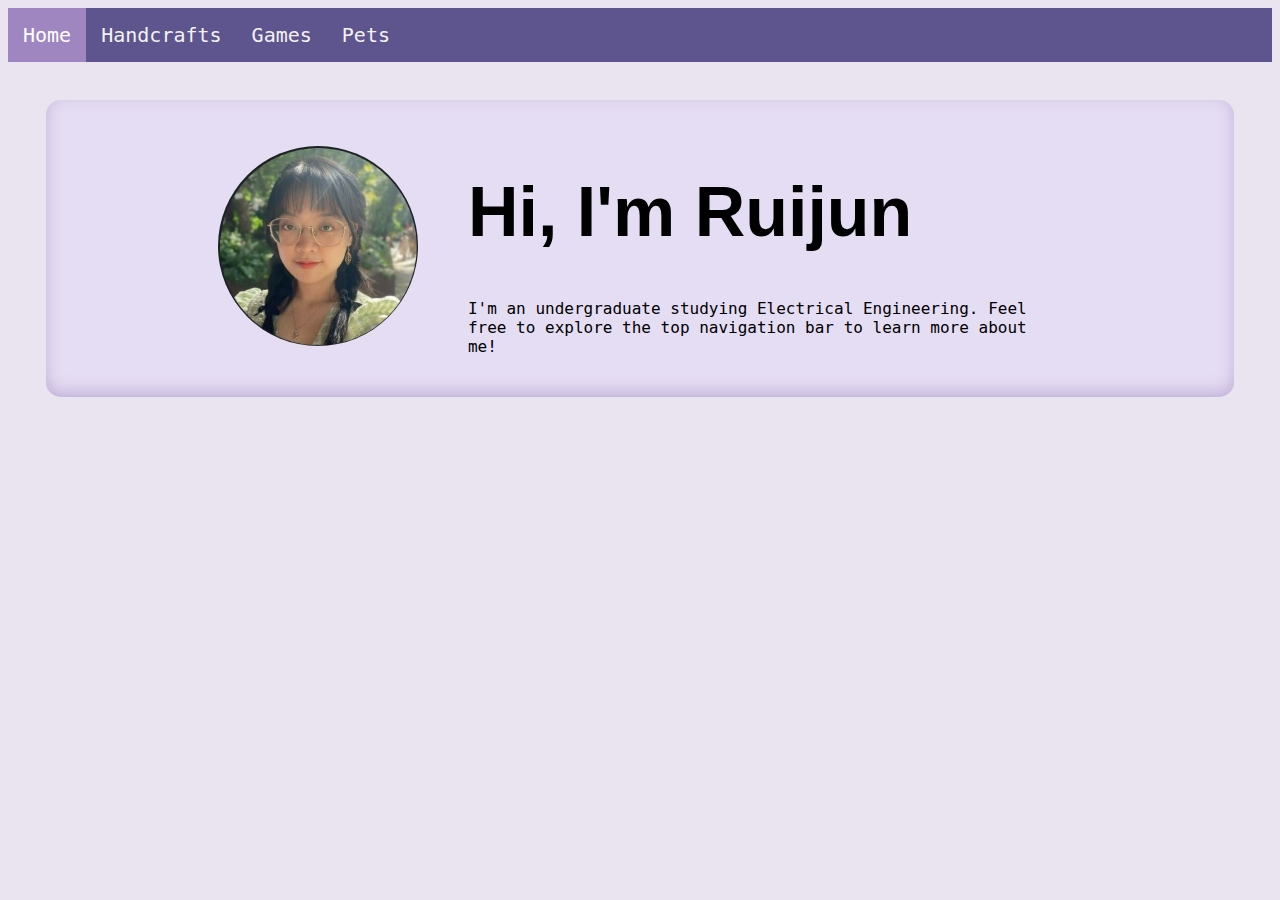
<file: index.html>
<!DOCTYPE html>

<html lang="en">
    <head>
        <!-- References used in this assignment:
            https://getbootstrap.com/docs/5.3/components/carousel/
            https://www.w3schools.com/howto/howto_js_topnav.asp
            https://getbootstrap.com/docs/4.1/layout/grid/#vertical-alignment
        -->

        <!-- Add Boostrap -->
        <meta charset="utf-8">
        <meta name="viewport" content="width=device-width, initial-scale=1">
        <link href="https://cdn.jsdelivr.net/npm/bootstrap@5.3.1/dist/css/bootstrap.min.css" rel="stylesheet" integrity="sha384-4bw+/aepP/YC94hEpVNVgiZdgIC5+VKNBQNGCHeKRQN+PtmoHDEXuppvnDJzQIu9" crossorigin="anonymous">
        <script src="https://cdn.jsdelivr.net/npm/bootstrap@5.3.1/dist/js/bootstrap.bundle.min.js" integrity="sha384-HwwvtgBNo3bZJJLYd8oVXjrBZt8cqVSpeBNS5n7C8IVInixGAoxmnlMuBnhbgrkm" crossorigin="anonymous"></script>

        <!-- Add CSS stylesheet -->
        <link href="styles.css" rel="stylesheet">

        <!-- Favicon -->
        <link rel="shortcut icon" href="images/favicon.png">

        <title>My Webpage</title>
    </head>
    <body>

        <!-- Top navigation bar -->
        <div class="topbar container-fluid">
            <a class="active" href="index.html">Home</a>
            <a href="handcrafts.html">Handcrafts</a>
            <a href="games.html">Games</a>
            <a href="pets.html">Pets</a>
        </div>

        <!-- Webpage content -->
        <div class="content container-fluid">
            <div class="flex-box profile">
                <!-- My profile picture -->
                <div class="profile-picture-box">
                    <img id="profile-picture" class="img-responsive" src="images/Myself.jpg" alt="images/Myself.jpg" width="200" height="200">
                </div>

                <!-- Self introduction -->
                <div class="profile-intro">
                    <h1 class="name">Hi, I'm Ruijun</h1>
                    <p class="self-intro">I'm an undergraduate studying Electrical Engineering. Feel free to explore the top navigation bar to learn more about me!</p>
                </div>
            </div>
        </div>

    </body>
</html>
</file>
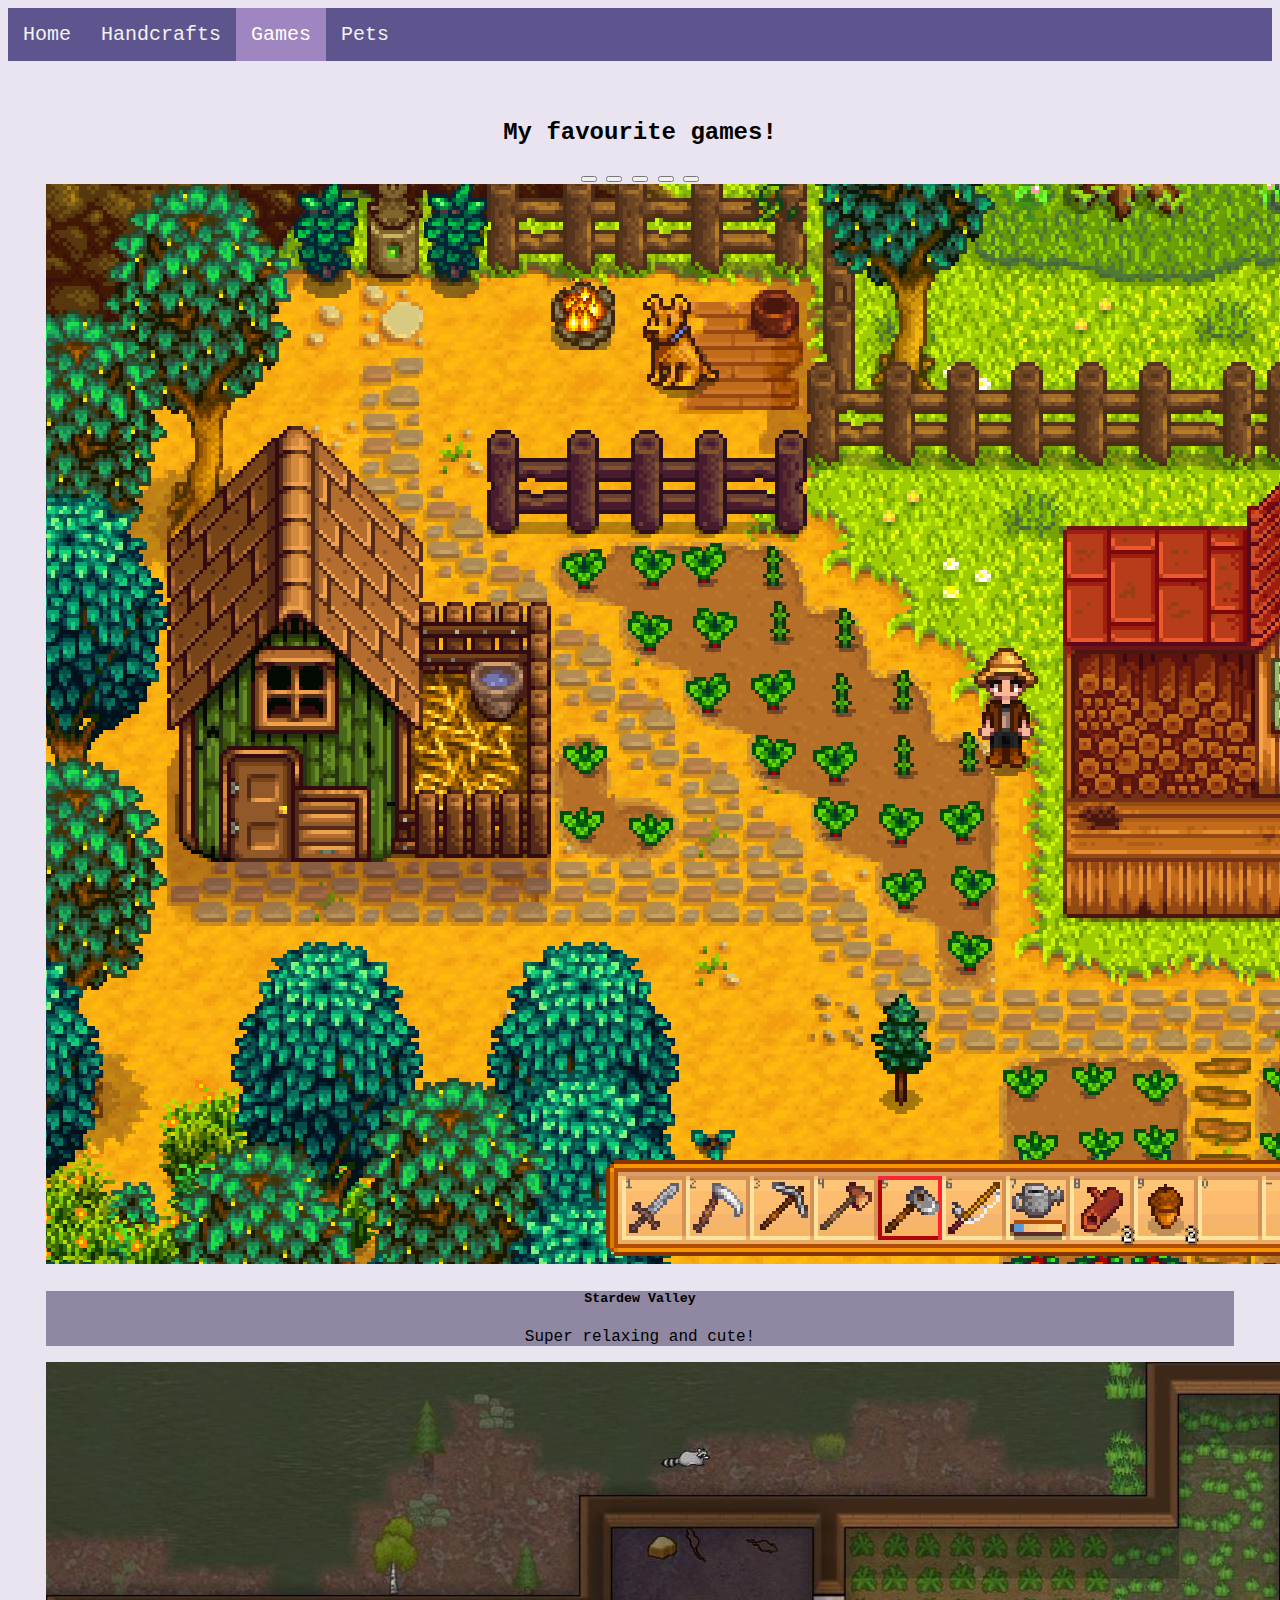
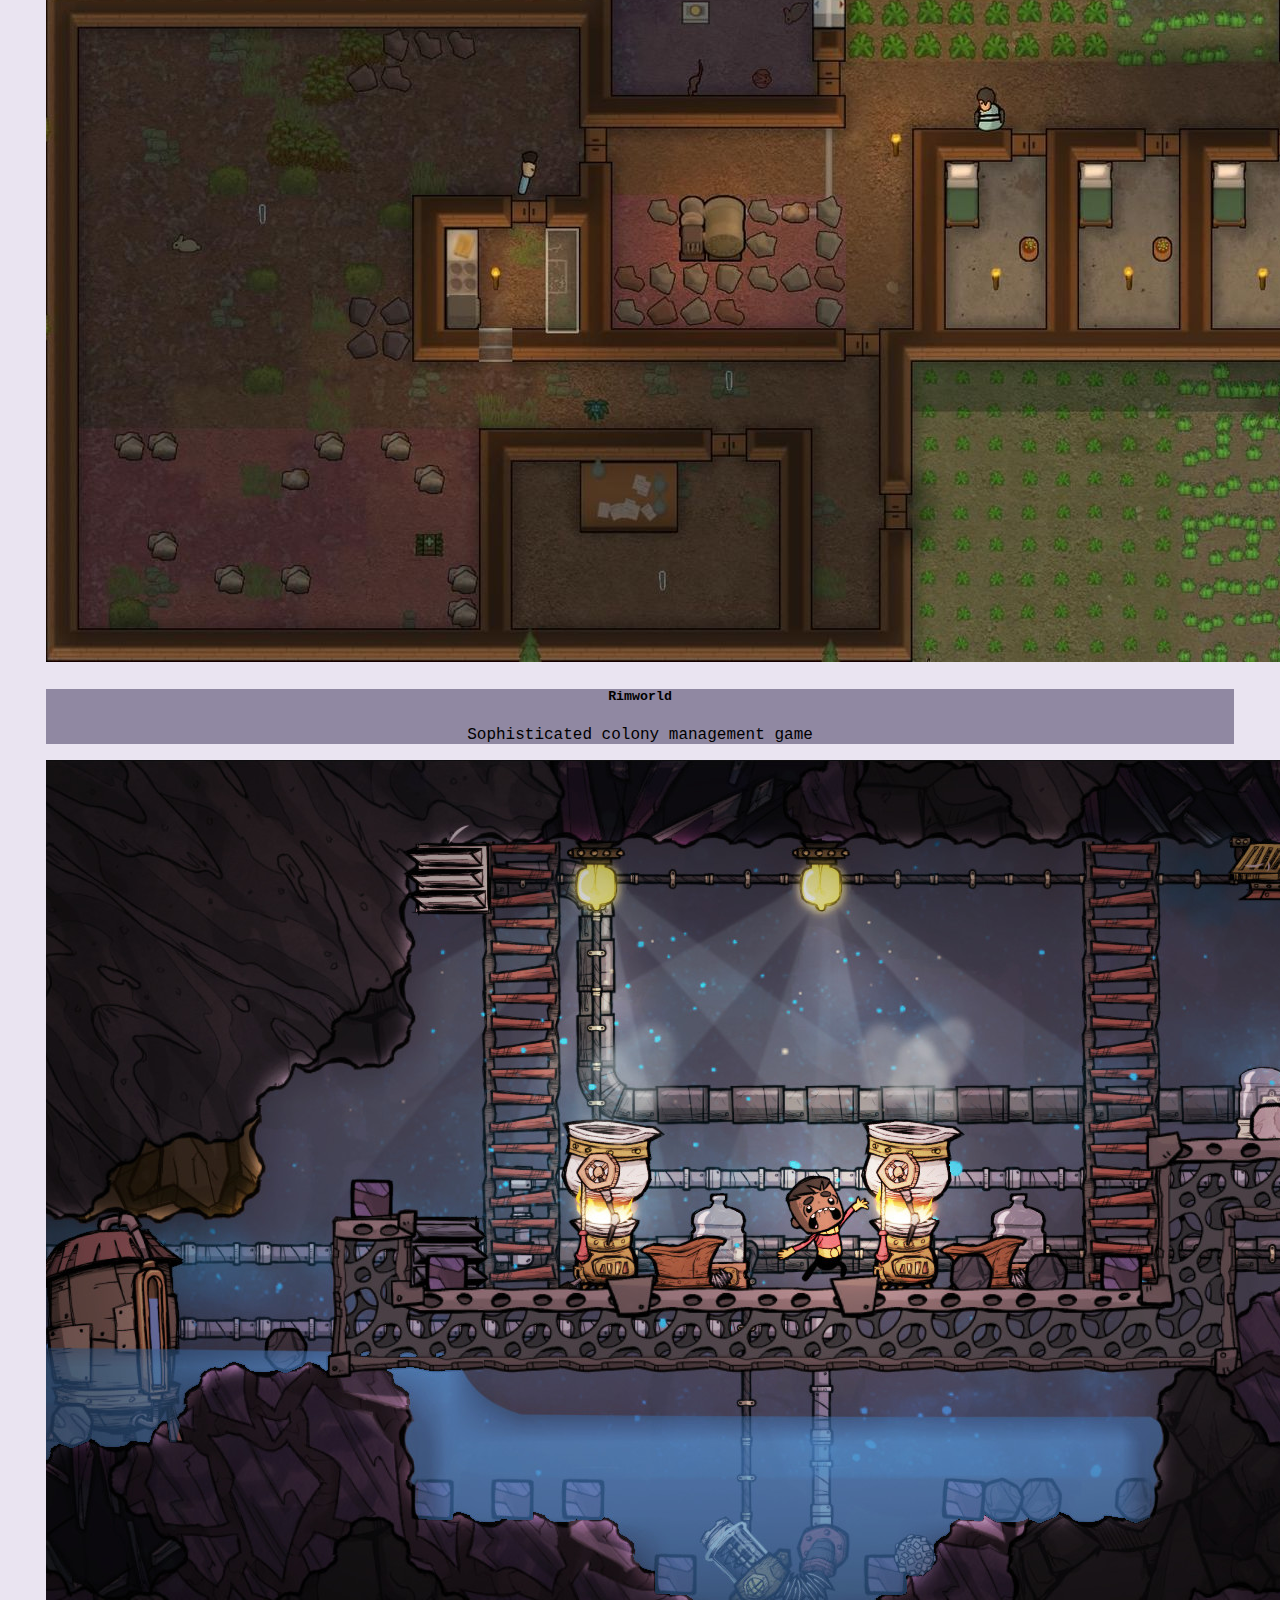
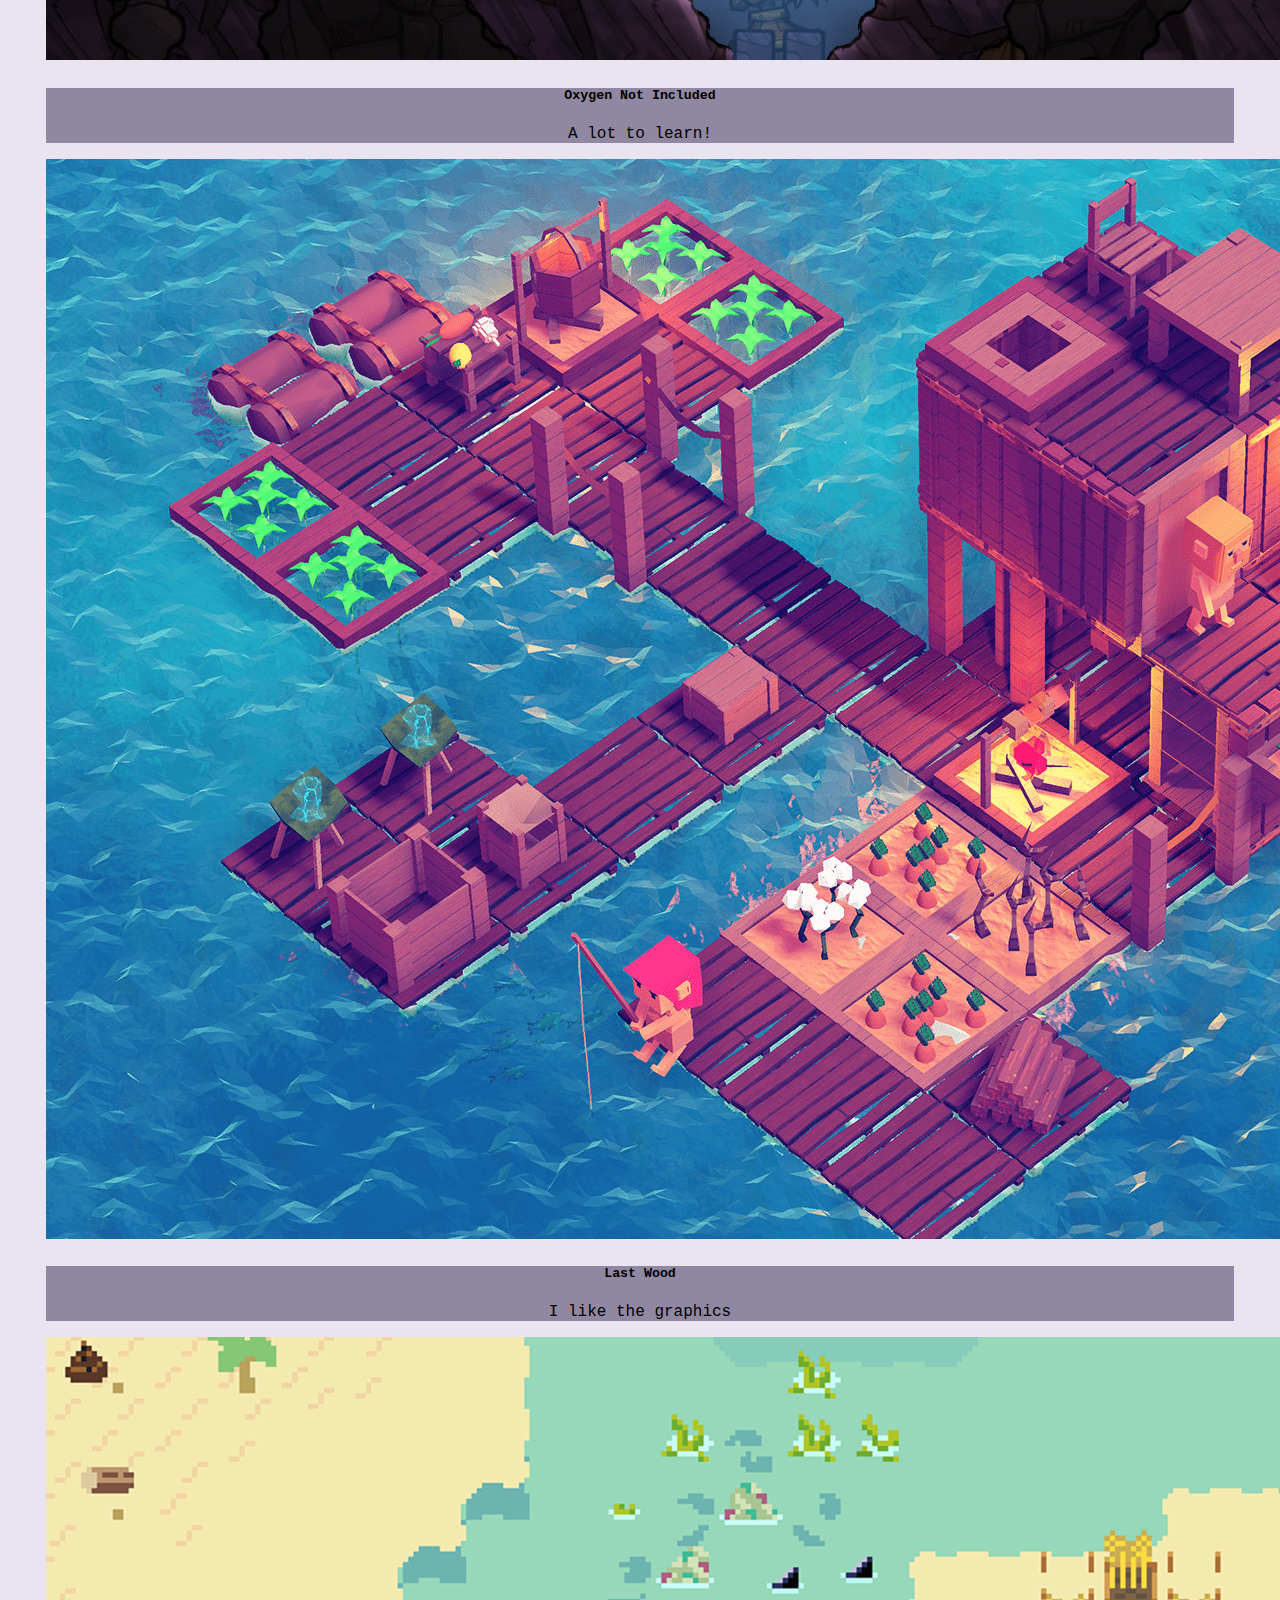
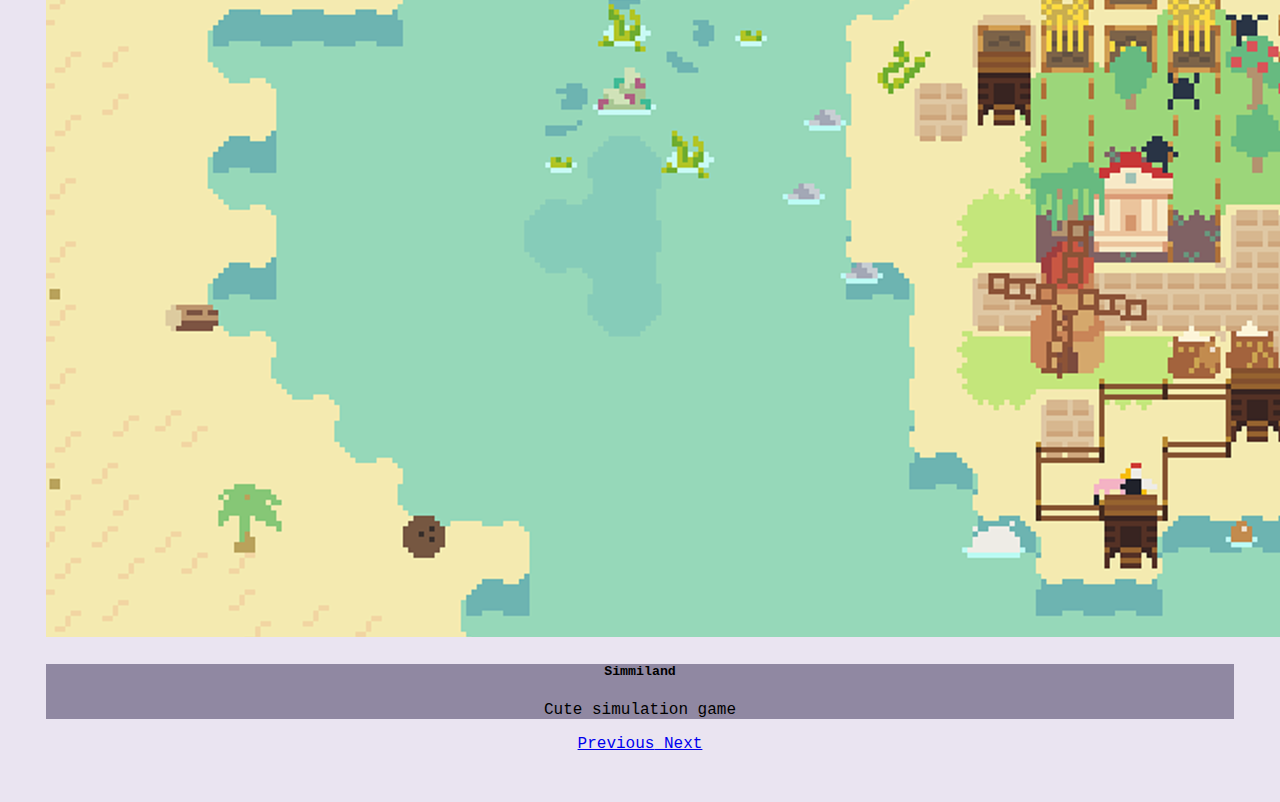
<file: games.html>
<!DOCTYPE html>

<html lang="en">
    <head>
        <!-- References used in this assignment:
            https://getbootstrap.com/docs/5.3/components/carousel/
            https://www.w3schools.com/howto/howto_js_topnav.asp
            https://getbootstrap.com/docs/4.1/layout/grid/#vertical-alignment
        -->
        
        <!-- Add Boostrap -->
        <meta charset="utf-8">
        <meta name="viewport" content="width=device-width, initial-scale=1">
        <link href="https://cdn.jsdelivr.net/npm/bootstrap@5.3.1/dist/css/bootstrap.min.css" rel="stylesheet" integrity="sha384-4bw+/aepP/YC94hEpVNVgiZdgIC5+VKNBQNGCHeKRQN+PtmoHDEXuppvnDJzQIu9" crossorigin="anonymous">
        <script src="https://cdn.jsdelivr.net/npm/bootstrap@5.3.1/dist/js/bootstrap.bundle.min.js" integrity="sha384-HwwvtgBNo3bZJJLYd8oVXjrBZt8cqVSpeBNS5n7C8IVInixGAoxmnlMuBnhbgrkm" crossorigin="anonymous"></script>

        <!-- Add CSS stylesheet -->
        <link href="styles.css" rel="stylesheet">

        <!-- Favicon -->
        <link rel="shortcut icon" href="images/favicon.png">

        <title>My Games</title>
    </head>
    <body>

        <div class="topbar container-fluid">
            <a href="index.html">Home</a>
            <a href="handcrafts.html">Handcrafts</a>
            <a class="active" href="games.html">Games</a>
            <a href="pets.html">Pets</a>
        </div>

        <div class="content container-fluid row">
            <h2>My favourite games!</h2>

            <!-- Carousel slide show of game pictures -->
            <div id="GameCarousel" class="carousel slide col-xl-9">

                <!-- Indicators -->
                <div class="carousel-indicators">
                    <button type="button" data-bs-target="#GameCarousel" data-bs-slide-to="0" class="active"></button>
                    <button type="button" data-bs-target="#GameCarousel" data-bs-slide-to="1"></button>
                    <button type="button" data-bs-target="#GameCarousel" data-bs-slide-to="2"></button>
                    <button type="button" data-bs-target="#GameCarousel" data-bs-slide-to="3"></button>
                    <button type="button" data-bs-target="#GameCarousel" data-bs-slide-to="4"></button>
                </div>

                <!-- Images in carousel -->
                <div class="carousel-inner">

                    <div class="carousel-item active">
                        <img class="d-block w-100" src="images/game1.jpg" alt="images/game1.jpg">
                        <div class="carousel-caption">
                            <h5>Stardew Valley</h5>
                            <p>Super relaxing and cute!</p>
                        </div>
                    </div>

                    <div class="carousel-item">
                        <img class="d-block w-100" src="images/game2.jpg" alt="images/game2.jpg">
                        <div class="carousel-caption">
                            <h5>Rimworld</h5>
                            <p>Sophisticated colony management game</p>
                        </div>
                    </div>

                    <div class="carousel-item">
                        <img class="d-block w-100" src="images/game3.jpg" alt="images/game3.jpg">
                        <div class="carousel-caption">
                            <h5>Oxygen Not Included</h5>
                            <p>A lot to learn!</p>
                        </div>
                    </div>

                    <div class="carousel-item">
                        <img class="d-block w-100" src="images/game4.jpg" alt="images/game4.jpg">
                        <div class="carousel-caption">
                            <h5>Last Wood</h5>
                            <p>I like the graphics</p>
                        </div>
                    </div>

                    <div class="carousel-item">
                        <img class="d-block w-100" src="images/game5.jpg" alt="images/game5.jpg">
                        <div class="carousel-caption">
                            <h5>Simmiland</h5>
                            <p>Cute simulation game</p>
                        </div>
                    </div>
                </div>

                <!-- Left and right controls -->
                <a class="carousel-control-prev" href="#GameCarousel" data-bs-slide="prev">
                    <span class="carousel-control-prev-icon" aria-hidden="true"></span>
                    <span class="visually-hidden">Previous</span>
                </a>
                <a class="carousel-control-next" href="#GameCarousel" data-bs-slide="next">
                    <span class="carousel-control-next-icon" aria-hidden="true"></span>
                    <span class="visually-hidden">Next</span>
                </a>
            </div>
        </div>

    </body>
</html>
</file>
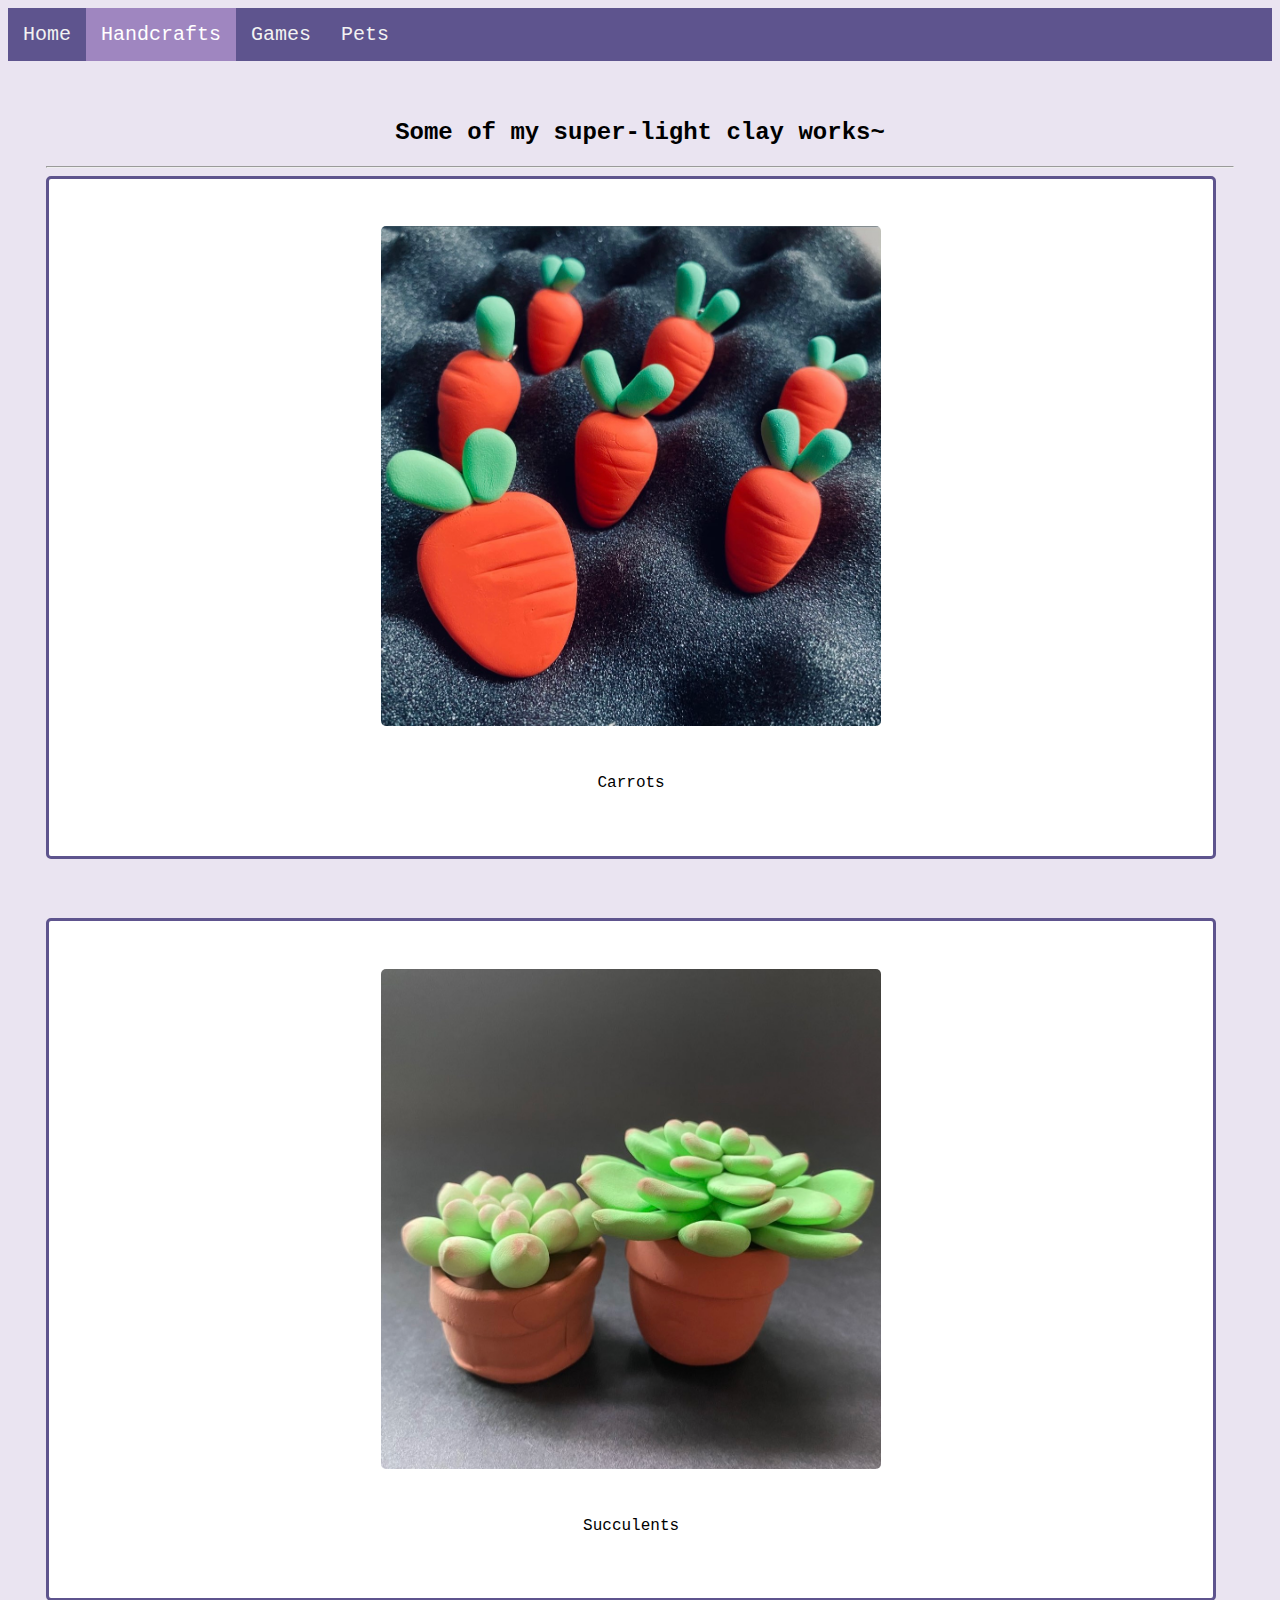
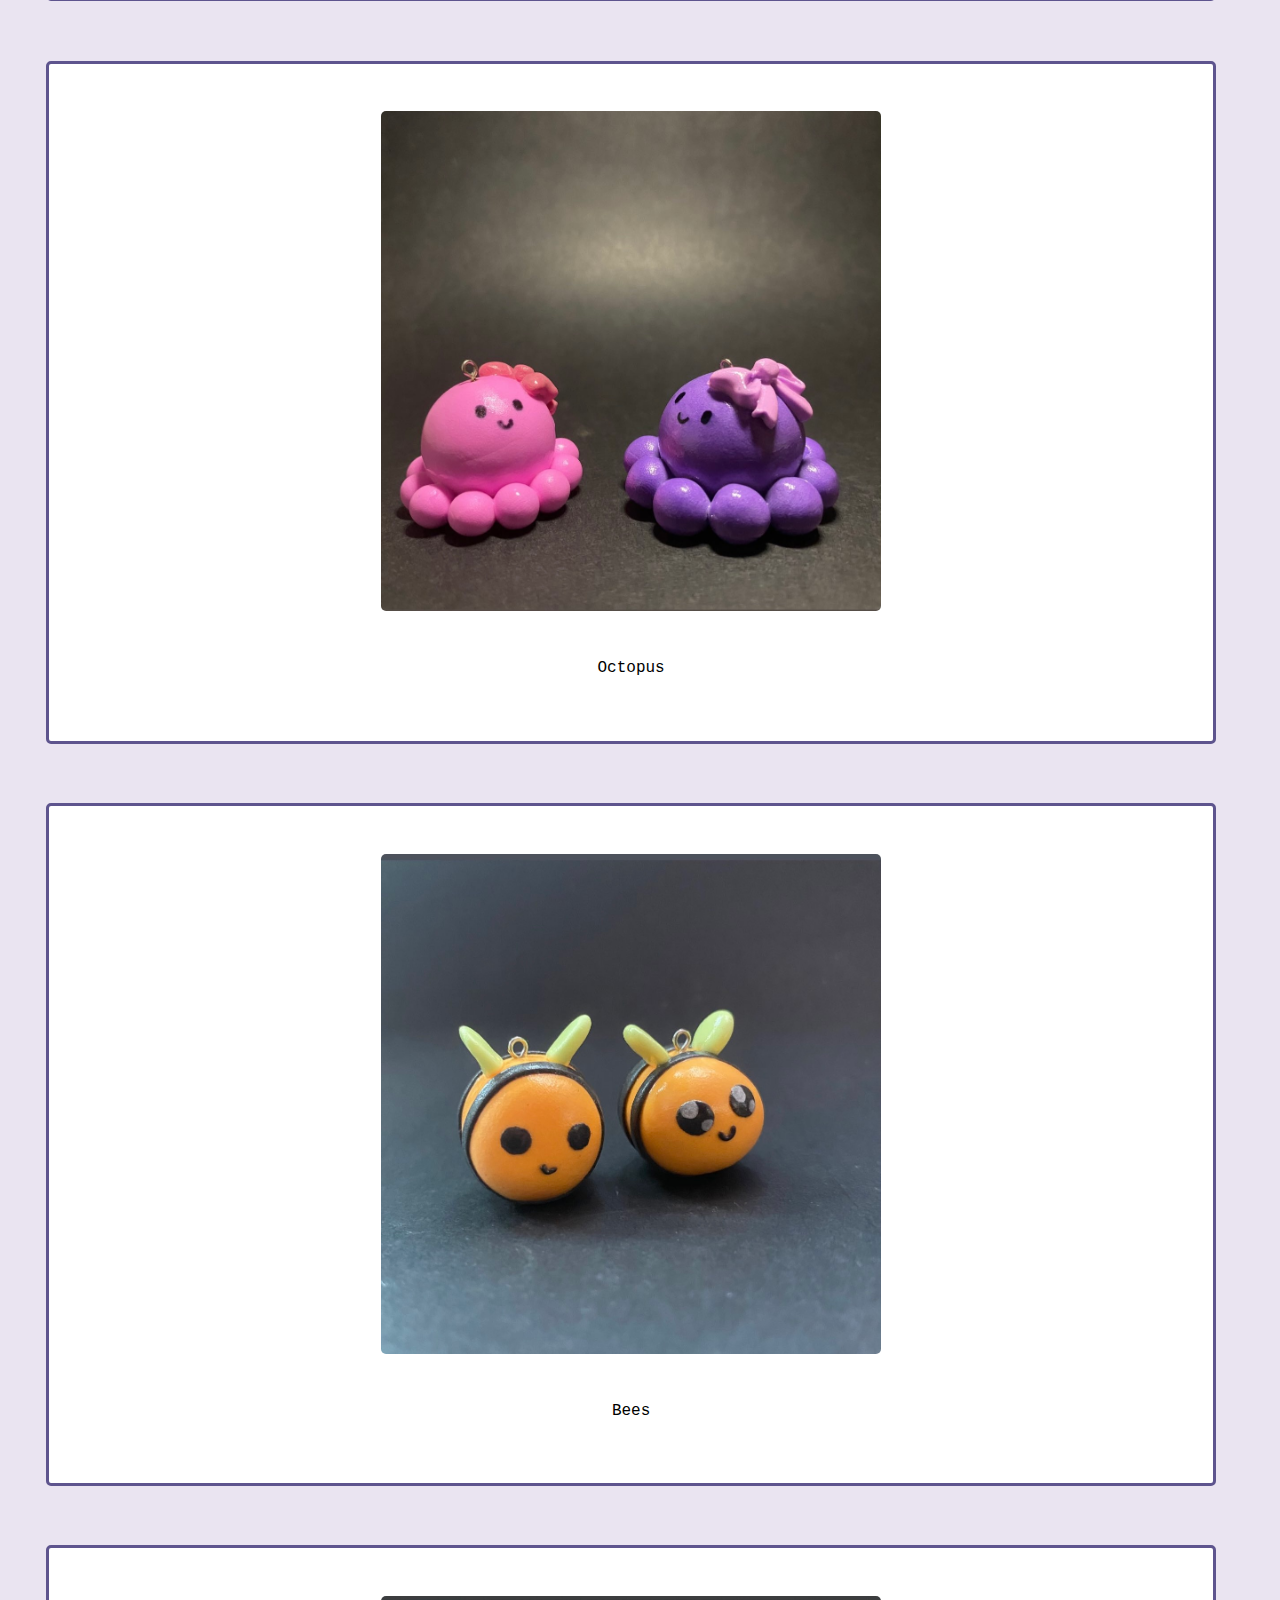
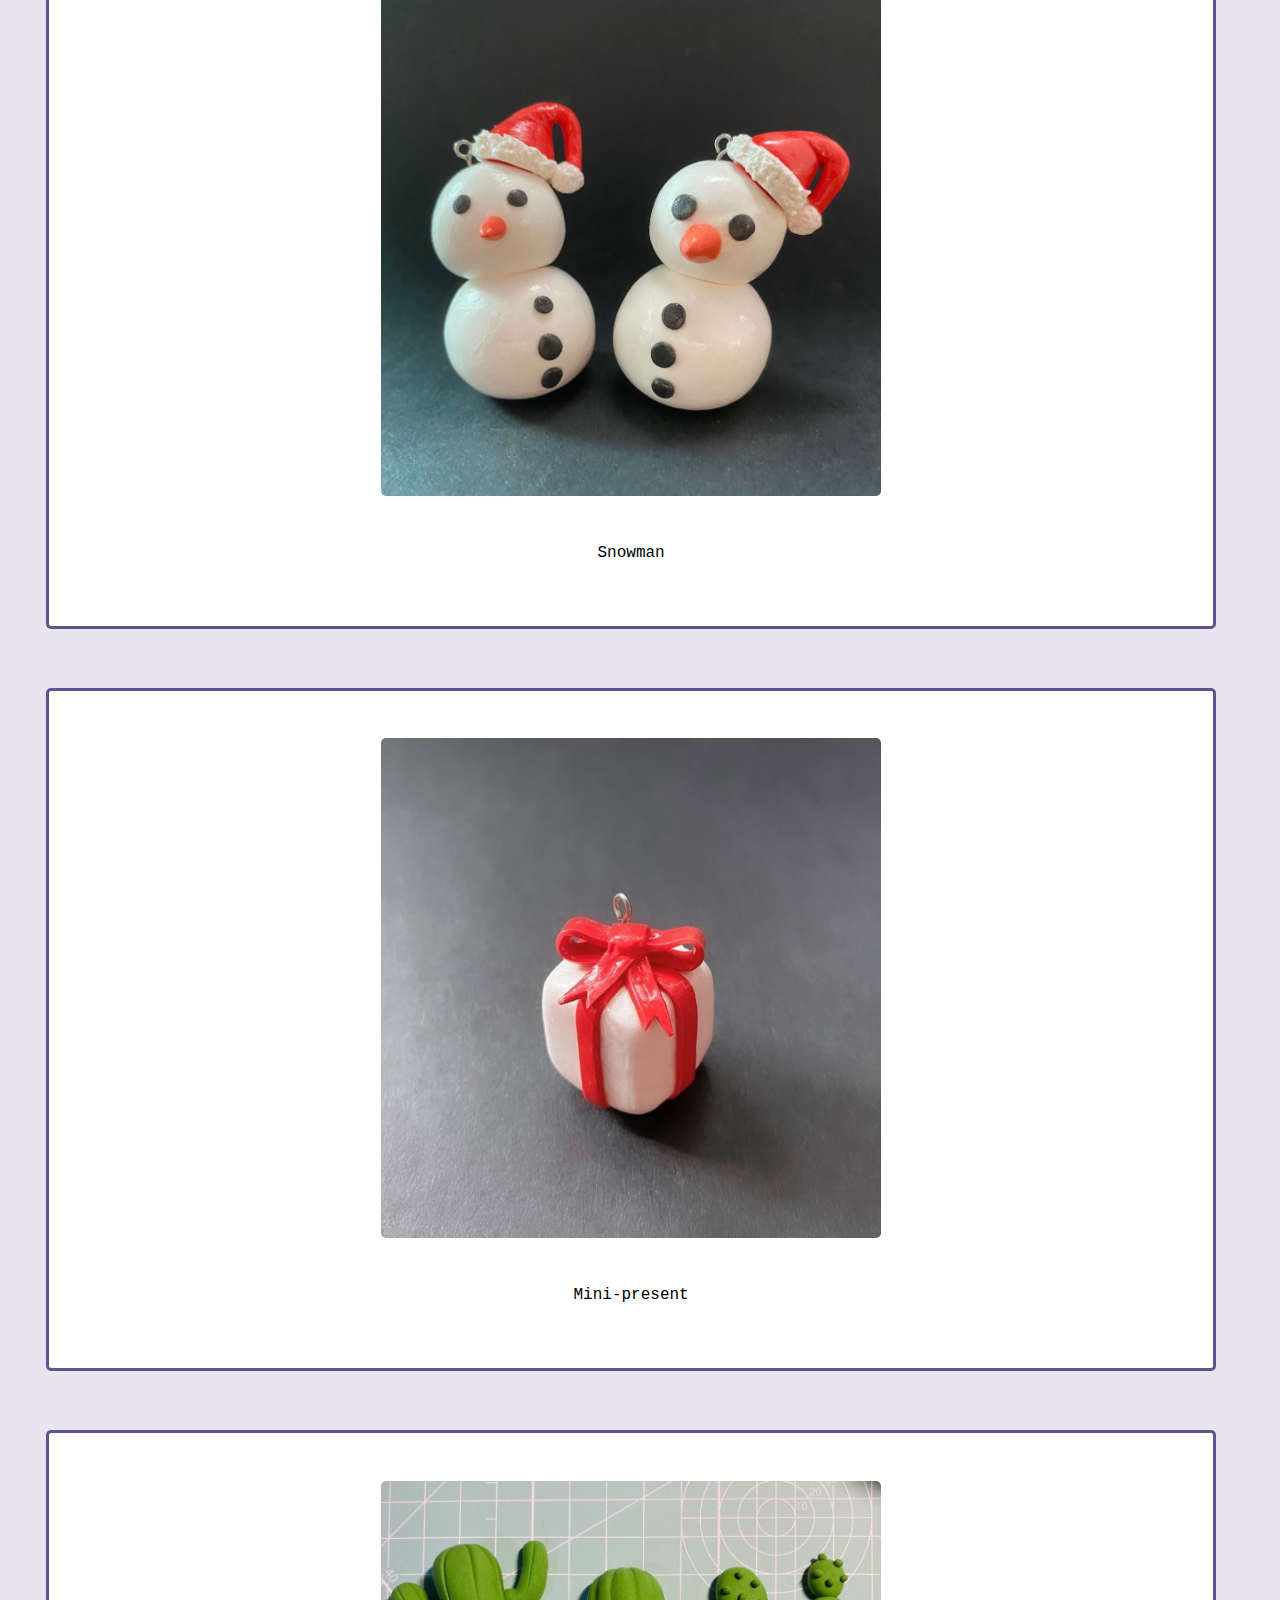
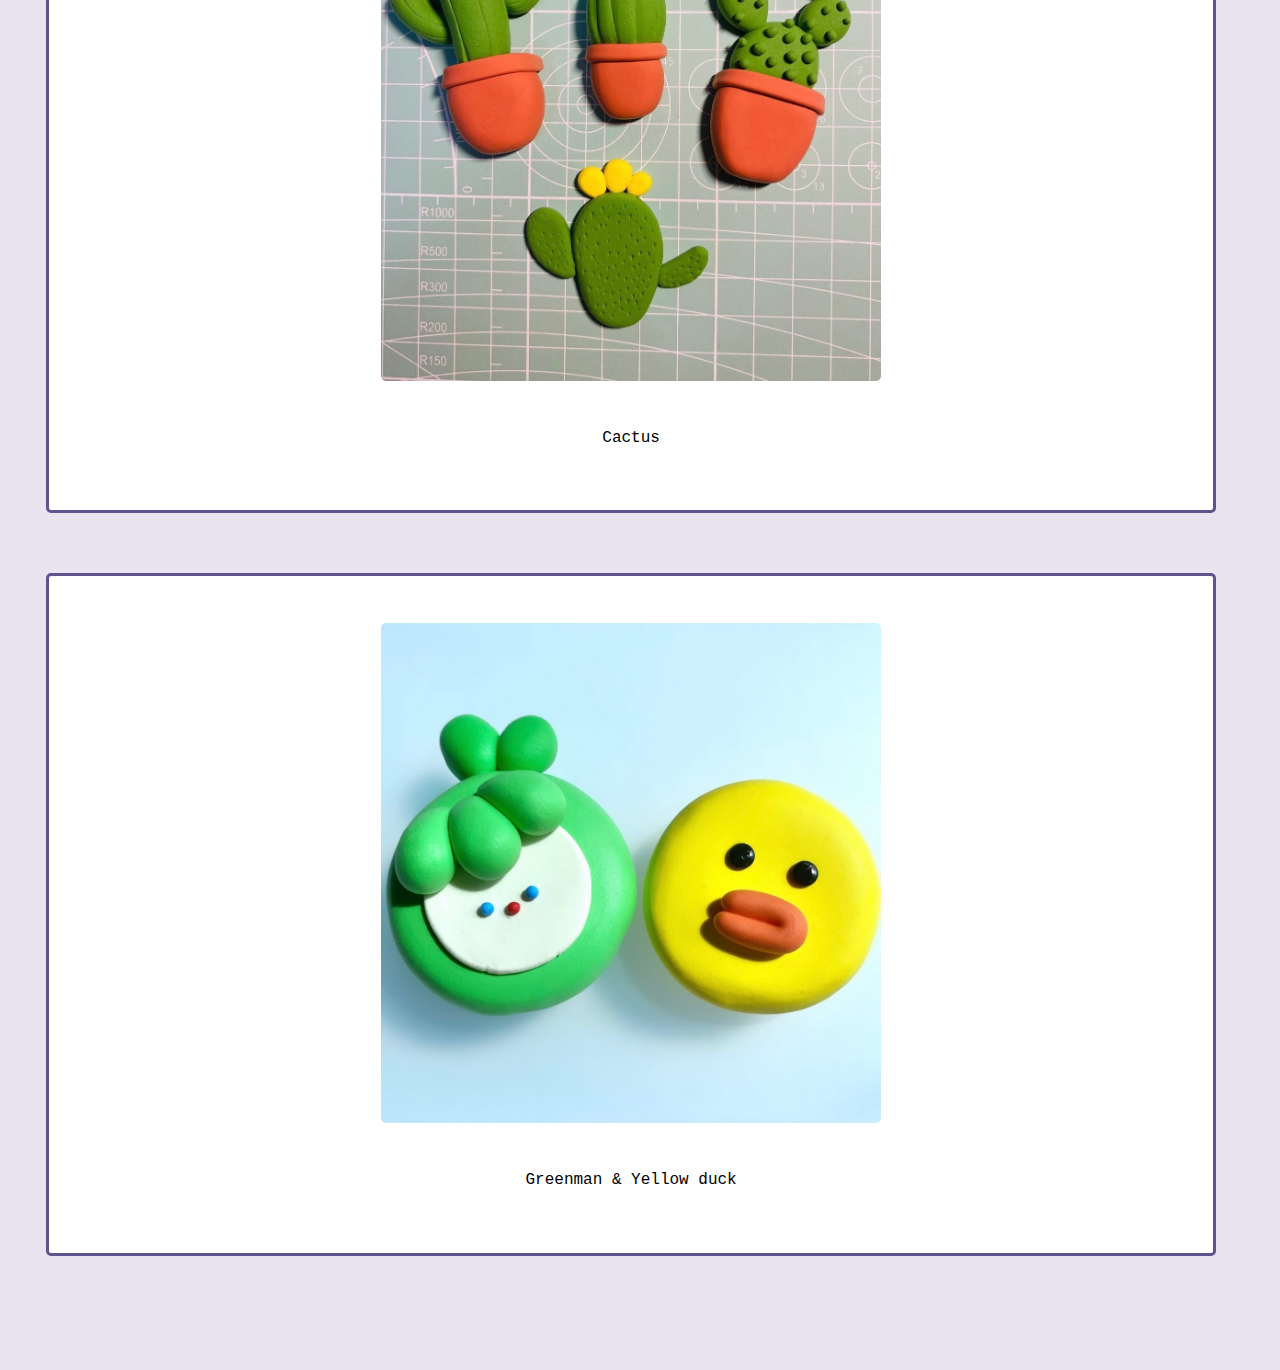
<file: handcrafts.html>
<!DOCTYPE html>

<html lang="en">
    <head>
        <!-- References used in this assignment:
            https://getbootstrap.com/docs/5.3/components/carousel/
            https://www.w3schools.com/howto/howto_js_topnav.asp
            https://getbootstrap.com/docs/4.1/layout/grid/#vertical-alignment
        -->
        
        <!-- Add Boostrap -->
        <meta charset="utf-8">
        <meta name="viewport" content="width=device-width, initial-scale=1">
        <link href="https://cdn.jsdelivr.net/npm/bootstrap@5.3.1/dist/css/bootstrap.min.css" rel="stylesheet" integrity="sha384-4bw+/aepP/YC94hEpVNVgiZdgIC5+VKNBQNGCHeKRQN+PtmoHDEXuppvnDJzQIu9" crossorigin="anonymous">
        <script src="https://cdn.jsdelivr.net/npm/bootstrap@5.3.1/dist/js/bootstrap.bundle.min.js" integrity="sha384-HwwvtgBNo3bZJJLYd8oVXjrBZt8cqVSpeBNS5n7C8IVInixGAoxmnlMuBnhbgrkm" crossorigin="anonymous"></script>

        <!-- Add CSS stylesheet -->
        <link href="styles.css" rel="stylesheet">

        <!-- Favicon -->
        <link rel="shortcut icon" href="images/favicon.png">

        <title>My Handcrafts</title>
    </head>
    <body>

        <!-- Top navigation bar -->
        <div class="topbar container-fluid">
            <a href="index.html">Home</a>
            <a class="active" href="handcrafts.html">Handcrafts</a>
            <a href="games.html">Games</a>
            <a href="pets.html">Pets</a>
        </div>

        <!-- Webpage content -->
        <div class="content container-fluid row">

            <!-- Handcraft introduction -->
            <H2>Some of my super-light clay works~</H2>
            <hr>

            <!-- Handcraft pictures in a responsive gallery format-->
            <div class="row">
                <div class="col-md-3">
                    <div class="photo-card">
                        <img class="img-fluid" src="images/handcraft1.jpg" alt="images/handcraft1.jpg" width="500" height="500">
                        <p></p>
                        <p class="description">Carrots</p>
                    </div>
                </div>
                <div class="col-md-3">
                    <div class="photo-card">
                        <img class="img-fluid" src="images/handcraft2.jpg" alt="images/handcraft2.jpg" width="500" height="500">
                        <p></p>
                        <p class="description">Succulents</p>
                    </div>
                </div>
                <div class="col-md-3">
                    <div class="photo-card">
                        <img class="img-fluid" src="images/handcraft3.jpg" alt="images/handcraft3.jpg" width="500" height="500">
                        <p></p>
                        <p class="description">Octopus</p>
                    </div>
                </div>
                <div class="col-md-3">
                    <div class="photo-card">
                        <img class="img-fluid" src="images/handcraft4.jpg" alt="images/handcraft4.jpg" width="500" height="500">
                        <p></p>
                        <p class="description">Bees</p>
                    </div>
                </div>
                <div class="col-md-3">
                    <div class="photo-card">
                        <img class="img-fluid" src="images/handcraft5.jpg" alt="images/handcraft5.jpg" width="500" height="500">
                        <p></p>
                        <p class="description">Snowman</p>
                    </div>
                </div>
                <div class="col-md-3">
                    <div class="photo-card">
                        <img class="img-fluid" src="images/handcraft6.jpg" alt="images/handcraft6.jpg" width="500" height="500">
                        <p></p>
                        <p class="description">Mini-present</p>
                    </div>
                </div>
                <div class="col-md-3">
                    <div class="photo-card">
                        <img class="img-fluid" src="images/handcraft7.jpg" alt="images/handcraft7.jpg" width="500" height="500">
                        <p></p>
                        <p class="description">Cactus</p>
                    </div>
                </div>
                <div class="col-md-3">
                    <div class="photo-card">
                        <img class="img-fluid" src="images/handcraft8.jpg" alt="images/handcraft8.jpg" width="500" height="500">
                        <p></p>
                        <p class="description">Greenman & Yellow duck</p>
                    </div>
                </div>
            </div>
        </div>

    </body>
</html>
</file>
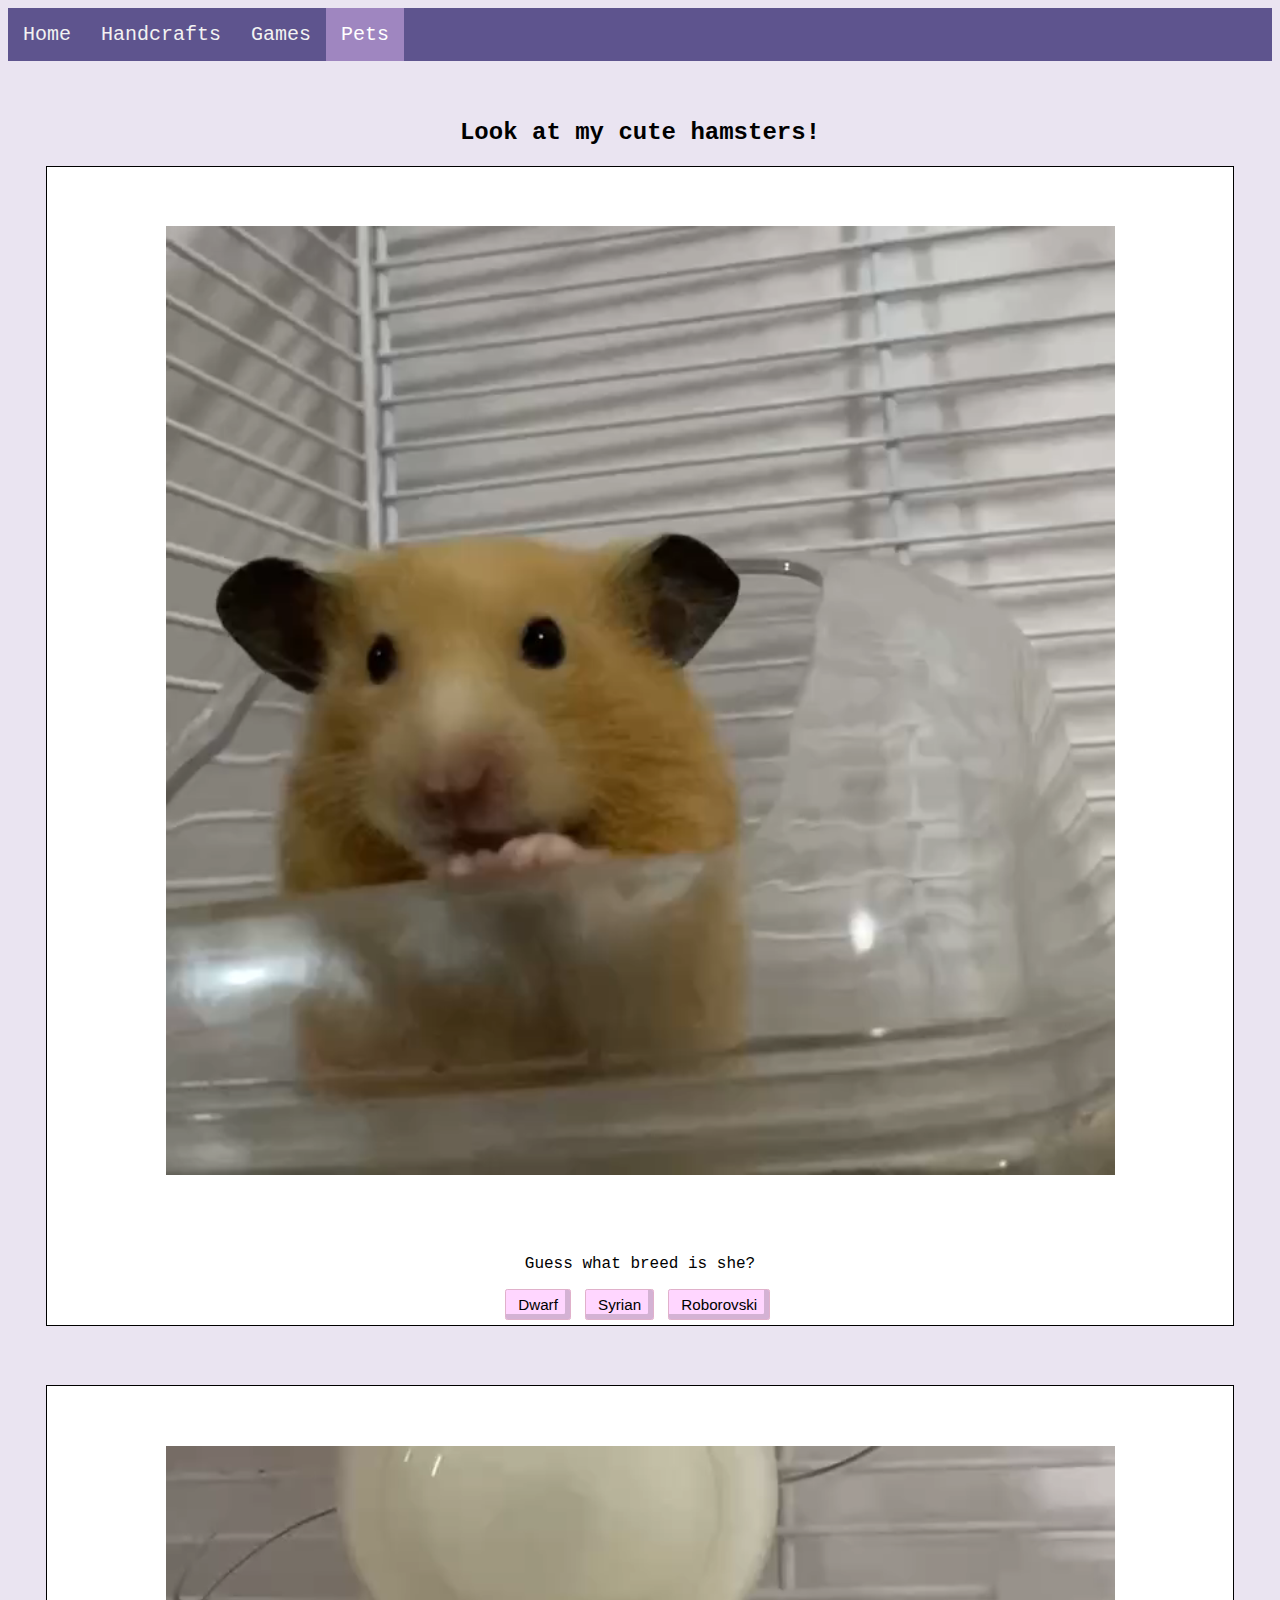
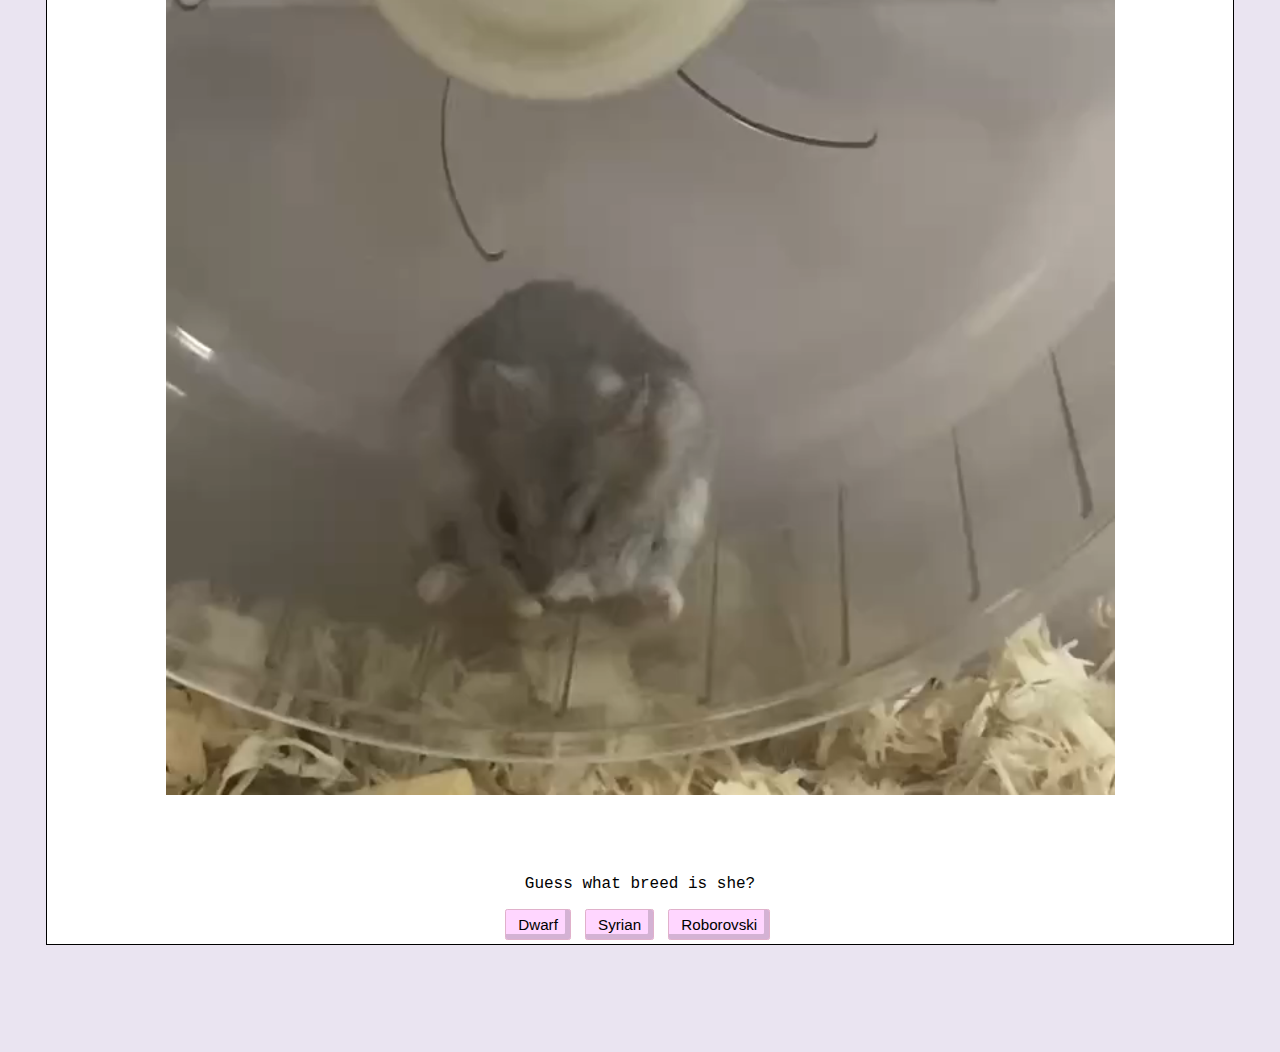
<file: pets.html>
<!DOCTYPE html>

<html lang="en">
    <head>
        <!-- References used in this assignment:
            https://getbootstrap.com/docs/5.3/components/carousel/
            https://www.w3schools.com/howto/howto_js_topnav.asp
            https://getbootstrap.com/docs/4.1/layout/grid/#vertical-alignment
        -->
        
        <!-- Add Boostrap -->
        <meta charset="utf-8">
        <meta name="viewport" content="width=device-width, initial-scale=1">
        <link href="https://cdn.jsdelivr.net/npm/bootstrap@5.3.1/dist/css/bootstrap.min.css" rel="stylesheet" integrity="sha384-4bw+/aepP/YC94hEpVNVgiZdgIC5+VKNBQNGCHeKRQN+PtmoHDEXuppvnDJzQIu9" crossorigin="anonymous">
        <script src="https://cdn.jsdelivr.net/npm/bootstrap@5.3.1/dist/js/bootstrap.bundle.min.js" integrity="sha384-HwwvtgBNo3bZJJLYd8oVXjrBZt8cqVSpeBNS5n7C8IVInixGAoxmnlMuBnhbgrkm" crossorigin="anonymous"></script>

        <!-- Add CSS stylesheet -->
        <link href="styles.css" rel="stylesheet">

        <!-- Favicon -->
        <link rel="shortcut icon" href="images/favicon.png">

        <title>My Pets</title>

        <script>
            // Run script once DOM is loaded
            document.addEventListener('DOMContentLoaded', function() {

                // Changes made when user click on the wrong answers
                let wrong_buttons = document.querySelectorAll('.wrong');
                for (let i = 0; i < wrong_buttons.length; i++){
                    wrong_buttons[i].addEventListener('click', function() {
                        wrong_buttons[i].style.backgroundColor = '#f72585';
                    })
                };

                // Changes made when user click on the correct answer
                let correct_button = document.querySelectorAll('.correct');
                for (let i = 0; i < correct_button.length; i++){
                    correct_button[i].addEventListener('click', function() {
                        correct_button[i].style.backgroundColor = '#52b788';
                    })
                };
            });
        </script>


    </head>
    <body>

        <div class="topbar container-fluid">
            <a href="index.html">Home</a>
            <a href="handcrafts.html">Handcrafts</a>
            <a href="games.html">Games</a>
            <a class="active" href="pets.html">Pets</a>
        </div>

        <!-- Webpage content -->
        <div class="content container-fluid row">
            <H2>Look at my cute hamsters!</H2>

            <!-- Display Pets videos in felxible containers horizontally -->
            <div class="col-md-5 container-fluid">
                <video autoplay  loop="loop">
                    <source src="videos/pets1.mp4" type="video/mp4">
                    Your browser does not support HTML video.
                </video>
                <p>Guess what breed is she?</p>
                <button class="wrong">Dwarf</button>
                <button class="correct">Syrian</button>
                <button class="wrong">Roborovski</button>
            </div>
            <div class="col-md-5 container-fluid">
                <video autoplay  loop="loop">
                    <source src="videos/pets2.mp4" type="video/mp4">
                    Your browser does not support HTML video.
                </video>
                <p>Guess what breed is she?</p>
                <button class="correct">Dwarf</button>
                <button class="wrong">Syrian</button>
                <button class="wrong">Roborovski</button>
            </div>
        </div>


    </body>
</html>
</file>
<file: styles.css>
body {
    background-color: #EAE4F1;
    font-family: monospace, Consolas;
}

h2 {
    font-family: Courier New, monospace;
    font-weight: bold
}

.name {
    font-family: Comic Sans MS, sans-serif;
    font-size: 70px;
    font-weight: bold
}

/* Style the top bar */
.topbar {
    background-color: #5E548E;
    overflow: hidden;
 }

/* Style the links inside the top bar */
.topbar a {
    float: left;
    color: #f2f2f2;
    text-align: center;
    text-decoration: none; /* Remove underline of the links*/
    padding: 15px 15px;
    font-size: 20px;
}

/* Change the color of links on hover */
.topbar a:hover {
    background-color: #BE95C4;
    color: #231942;
}

/* Add a color to the active/current link */
.topbar a.active {
    background-color: #9F86C0;
    color: white;
}

/* Add padding to content below top bar */
.content {
    padding: 3%;
}

/* Centralise all contents */
.content.container-fluid.row {
    justify-content: center;
    align-items: center;
    text-align: center;
}

/* Style Pets page's video containers */
.col-md-5.container-fluid {
    margin-bottom: 5%;
    background-color: white;
    border: 1.5px solid;
}

/* Center aligned flex box */
.flex-box {
    display: flex;
    align-items: center;
    justify-content: center;
}

/* Adjust spacing between the profile section's components */
.profile-picture-box, .profile-intro {
    margin: 25px;
    max-width: 50%;
  }

/* Change profile picture into circle */
#profile-picture {
    border-radius: 50%;
}

/* Style the photos in handcraft page */
.photo-card {
    background-color: white;

    margin-bottom: 5%;
    width: 90%;
    padding: 4%;
    border-radius: 5px;
    border-color: #5E548E;
    border-style: solid;

    flex: 1;
    display: flex;
    flex-direction: column;

    align-items: center;
    justify-content: center;
  }

.photo-card .img-fluid {
    border-radius: 5px;
}

/* Translucent caption background to make captions more visible */
.carousel-caption {
    background: rgba(35, 25, 66, 0.45);
}

/* Style the profile section */
.profile {
    background: rgba(200, 182, 255, 0.15);
    border-radius: 15px;
    box-shadow: inset 0 -5px 15px 0 rgba(159, 134, 192, 0.50);  /*box-shadow: x-position y-position blur size color*/
}

/* Set the size of the videos */
video {
    margin: 5%;
    width: 80%;
}

/* Style the buttons under questions */
button.wrong, button.correct {
    background-color: #FFD6FF;

    border: 1.5px solid;
    border-color: #E0B1CB;
    border-radius:0.15em;
    box-shadow: inset -5px -5px 0 0em rgba(0,0,0,0.17);

    font-size: 0.95rem;

    padding: 0.375rem 0.75rem;
    margin:0 0.3em 0.3em 0;
    text-align: center;
    vertical-align: middle;
}
</file>
